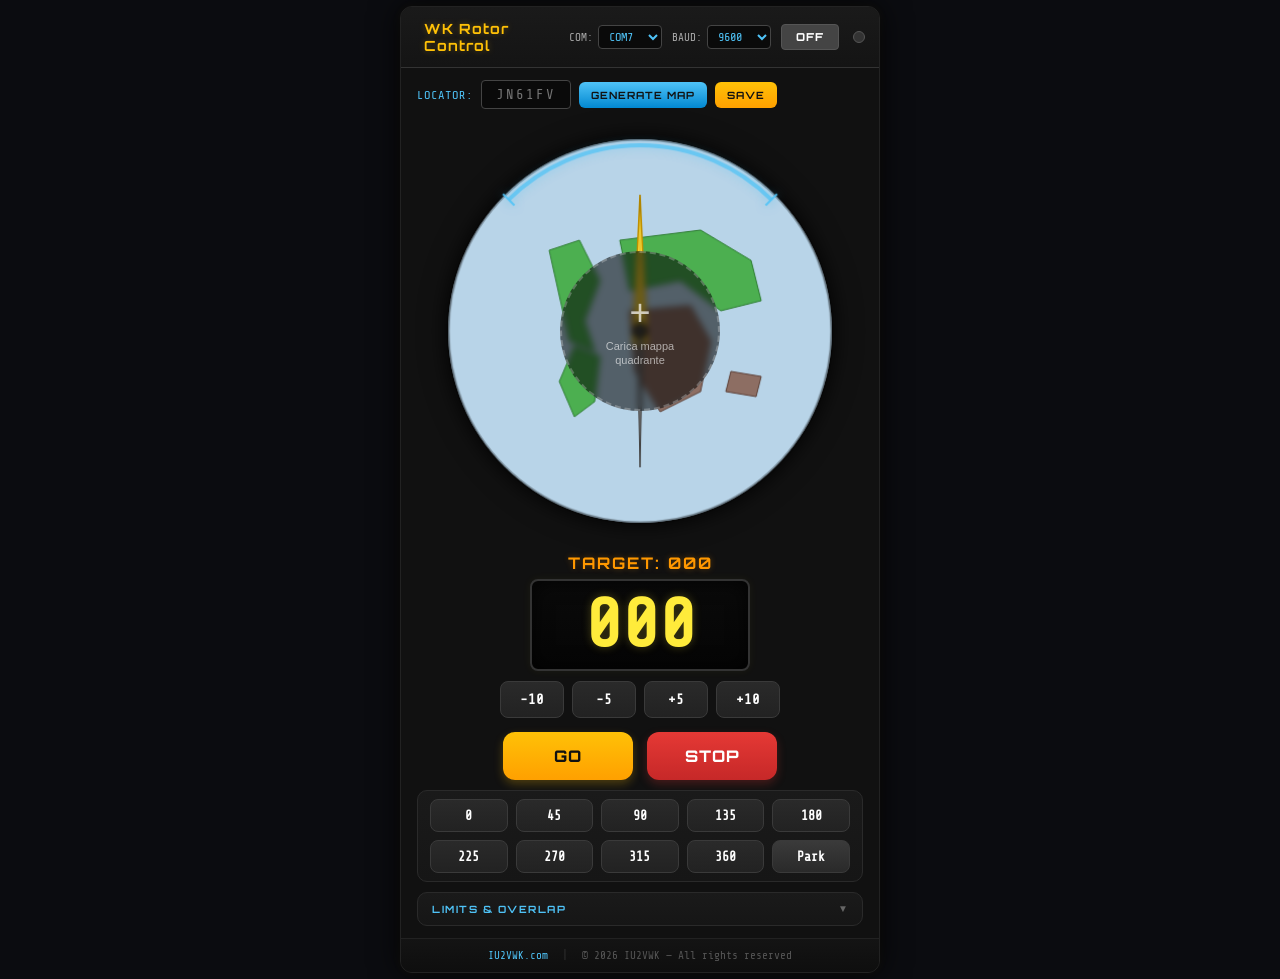
<file: index.html>
<!DOCTYPE html>
<html lang="it">
<head>
  <meta charset="UTF-8" />
  <meta name="viewport" content="width=device-width, initial-scale=1.0" />
  <title>WK Rotor Control</title>
  <link rel="preconnect" href="https://fonts.googleapis.com">
  <link rel="preconnect" href="https://fonts.gstatic.com" crossorigin>
  <link href="https://fonts.googleapis.com/css2?family=Orbitron:wght@500;700;900&family=Share+Tech+Mono&display=swap" rel="stylesheet">
  <link rel="stylesheet" href="css/style.css" />
</head>
<body>
  <div class="app">
    <header class="topbar">
      <div class="title" id="appTitle" title="Clicca per modificare il nome">WK Rotor Control</div>
      <div class="serial-controls">
        <label>
          COM:
          <select id="comPort">
            <option>COM1</option><option>COM2</option><option>COM3</option><option>COM4</option>
            <option>COM5</option><option>COM6</option><option selected>COM7</option>
            <option>COM8</option><option>COM9</option><option>COM10</option>
          </select>
        </label>
        <label>
          BAUD:
          <select id="baudRate">
            <option>1200</option><option>2400</option><option>4800</option>
            <option selected>9600</option><option>19200</option><option>38400</option>
          </select>
        </label>
        <button id="powerBtn" class="power off">OFF</button>
        <div id="powerLed" class="led off"></div>
      </div>
    </header>

    <main class="main">
      <div class="locator-row">
        <label class="locator-label">LOCATOR:</label>
        <input type="text" id="locatorInput" class="locator-input" placeholder="JN61fv" maxlength="6" spellcheck="false" />
        <button id="generateMapBtn" class="generate-btn">GENERATE MAP</button>
        <button id="saveMapBtn" class="save-btn">SAVE</button>
        <div id="generateSpinner" class="generate-spinner hidden"></div>
      </div>

      <div class="compass-wrap" id="compassWrap">
        <canvas id="compass" width="420" height="420"></canvas>
        <div class="compass-center-dot"></div>
        <div class="compass-upload" id="compassUpload">
          <span class="upload-icon">+</span>
          <span class="upload-text">Carica mappa quadrante</span>
        </div>
        <input type="file" id="mapInput" accept="image/*,.pdf" class="hidden">
      </div>

      <div class="readouts">
        <div class="target-line">TARGET: <span id="targetVal">000</span></div>
        <div class="current-line" id="currentVal">000</div>
      </div>

      <div class="step-row">
        <button class="step-btn" data-step="-10">-10</button>
        <button class="step-btn" data-step="-5">-5</button>
        <button class="step-btn" data-step="+5">+5</button>
        <button class="step-btn" data-step="+10">+10</button>
      </div>

      <div class="action-row">
        <button id="goBtn" class="go">GO</button>
        <button id="stopBtn" class="stop">STOP</button>
      </div>

      <div class="preset-panel">
        <button class="preset" data-preset="0">0</button>
        <button class="preset" data-preset="45">45</button>
        <button class="preset" data-preset="90">90</button>
        <button class="preset" data-preset="135">135</button>
        <button class="preset" data-preset="180">180</button>
        <button class="preset" data-preset="225">225</button>
        <button class="preset" data-preset="270">270</button>
        <button class="preset" data-preset="315">315</button>
        <button class="preset" data-preset="360">360</button>
        <button class="preset park" data-preset="0">Park</button>
      </div>

      <div class="settings-section">
        <div class="settings-header" id="settingsToggle">
          <span class="settings-title">LIMITS &amp; OVERLAP</span>
          <span class="settings-arrow" id="settingsArrow">&#9660;</span>
        </div>
        <div class="settings-body" id="settingsBody">
          <div class="settings-row">
            <label class="settings-label">
              <input type="checkbox" id="overlapCheck" checked>
              <span>OVERLAP</span>
            </label>
            <div class="settings-inputs">
              <input type="number" id="overlapStart" class="settings-input" value="315" min="0" max="360" placeholder="Start">
              <span class="settings-sep">&ndash;</span>
              <input type="number" id="overlapEnd" class="settings-input" value="45" min="0" max="360" placeholder="End">
            </div>
          </div>
          <div class="settings-row">
            <label class="settings-label">
              <input type="checkbox" id="limitCheck">
              <span>LIMIT</span>
            </label>
            <div class="settings-inputs">
              <input type="number" id="limitMin" class="settings-input" value="30" min="0" max="360" placeholder="Min" disabled>
              <span class="settings-sep">&ndash;</span>
              <input type="number" id="limitMax" class="settings-input" value="330" min="0" max="360" placeholder="Max" disabled>
            </div>
          </div>
        </div>
      </div>
    </main>

    <footer class="app-footer">
      <a href="https://iu2vwk.com" target="_blank">IU2VWK.com</a>
      <span class="footer-sep">|</span>
      <span>&copy; 2026 IU2VWK — All rights reserved</span>
    </footer>
  </div>

  <script src="js/rotor.js"></script>
  <script src="js/app.js"></script>
</body>
</html>
</file>
<file: css/style.css>
/* WK Rotor Control - UI v2 */
* { box-sizing: border-box; margin: 0; padding: 0; }

body {
  background: #0b0c10;
  color: #e0e0e0;
  font-family: "Segoe UI", Tahoma, Geneva, Verdana, sans-serif;
  display: flex;
  justify-content: center;
  align-items: flex-start;
  padding: 6px;
}

.app {
  width: 100%;
  max-width: 480px;
  background: #111;
  border-radius: 12px;
  overflow: hidden;
  box-shadow: 0 0 30px rgba(0,0,0,0.8), 0 0 10px rgba(255,193,7,0.05);
  border: 1px solid #222;
}

/* Top bar */
.topbar {
  display: flex;
  align-items: center;
  justify-content: space-between;
  background: linear-gradient(180deg, #1a1a1a 0%, #141414 100%);
  padding: 8px 14px;
  border-bottom: 1px solid #333;
}

.title {
  font-family: 'Orbitron', sans-serif;
  font-weight: 700;
  font-size: 14px;
  letter-spacing: 1px;
  color: #ffc107;
  text-shadow: 0 0 6px rgba(255,193,7,0.3);
  cursor: pointer;
  padding: 4px 8px;
  border-radius: 4px;
  border: 1px solid transparent;
  transition: all 0.2s;
  min-width: 120px;
  text-align: left;
}
.title:hover {
  border-color: rgba(255,193,7,0.3);
  background: rgba(255,193,7,0.05);
}
.title-input {
  font-family: 'Orbitron', sans-serif;
  font-weight: 700;
  font-size: 14px;
  letter-spacing: 1px;
  color: #ffc107;
  background: #1a1a1a;
  border: 1px solid #ffc107;
  border-radius: 4px;
  padding: 4px 8px;
  outline: none;
  width: 200px;
}

.serial-controls {
  display: flex;
  align-items: center;
  gap: 10px;
}

.serial-controls label {
  font-size: 11px;
  color: #aaa;
  display: flex;
  align-items: center;
  gap: 5px;
  font-family: 'Share Tech Mono', monospace;
}

.serial-controls select {
  background: #0a0a0a;
  color: #4fc3f7;
  border: 1px solid #444;
  border-radius: 4px;
  padding: 3px 6px;
  font-size: 12px;
  outline: none;
  font-family: 'Share Tech Mono', monospace;
}

.power {
  background: #333;
  color: #fff;
  border: 1px solid #555;
  border-radius: 4px;
  padding: 5px 14px;
  font-size: 11px;
  font-weight: 800;
  cursor: pointer;
  transition: all 0.2s;
  font-family: 'Orbitron', sans-serif;
  letter-spacing: 1px;
}
.power.on {
  background: #2e7d32;
  border-color: #2e7d32;
  box-shadow: 0 0 8px rgba(46,125,50,0.4);
}
.power.off { background: #444; }

.led {
  width: 12px;
  height: 12px;
  border-radius: 50%;
  background: #333;
  border: 1px solid #555;
  margin-left: 4px;
  transition: all 0.2s;
}
.led.on {
  background: #00e676;
  box-shadow: 0 0 10px #00e676, 0 0 20px rgba(0,230,118,0.4);
  border-color: #00e676;
}
.led.off { background: #333; }

/* Main */
.main {
  padding: 12px 16px;
  display: flex;
  flex-direction: column;
  align-items: center;
  gap: 10px;
}

/* Locator row */
.locator-row {
  display: flex;
  align-items: center;
  gap: 8px;
  width: 100%;
}

.locator-label {
  font-family: 'Share Tech Mono', monospace;
  font-size: 12px;
  color: #4fc3f7;
  letter-spacing: 1px;
  flex-shrink: 0;
}

.locator-input {
  font-family: 'Share Tech Mono', monospace;
  font-size: 14px;
  background: #0a0a0a;
  color: #ffc107;
  border: 1px solid #444;
  border-radius: 4px;
  padding: 6px 10px;
  width: 90px;
  outline: none;
  text-align: center;
  letter-spacing: 2px;
  text-transform: uppercase;
}
.locator-input:focus { border-color: #4fc3f7; }

.generate-btn {
  font-family: 'Orbitron', sans-serif;
  font-size: 10px;
  font-weight: 700;
  letter-spacing: 1px;
  background: linear-gradient(180deg, #4fc3f7 0%, #0288d1 100%);
  color: #111;
  border: none;
  border-radius: 6px;
  padding: 7px 12px;
  cursor: pointer;
  transition: all 0.15s;
  flex-shrink: 0;
}
.generate-btn:hover {
  opacity: 0.9;
  box-shadow: 0 0 10px rgba(79,195,247,0.3);
}
.generate-btn:active { transform: scale(0.96); }

.save-btn {
  font-family: 'Orbitron', sans-serif;
  font-size: 10px;
  font-weight: 700;
  letter-spacing: 1px;
  background: linear-gradient(180deg, #ffc107 0%, #ffa000 100%);
  color: #111;
  border: none;
  border-radius: 6px;
  padding: 7px 12px;
  cursor: pointer;
  transition: all 0.15s;
  flex-shrink: 0;
}
.save-btn:hover {
  opacity: 0.9;
  box-shadow: 0 0 10px rgba(255,193,7,0.3);
}
.save-btn:active { transform: scale(0.96); }
.save-btn:disabled { opacity: 0.4; cursor: default; }

.generate-spinner {
  width: 20px;
  height: 20px;
  border: 3px solid #333;
  border-top-color: #4fc3f7;
  border-radius: 50%;
  animation: spin 0.8s linear infinite;
  flex-shrink: 0;
}
@keyframes spin { to { transform: rotate(360deg); } }

/* Compass */
.compass-wrap {
  position: relative;
  width: 95%;
  aspect-ratio: 1;
  display: flex;
  justify-content: center;
  align-items: center;
}

#compass {
  width: 100%;
  height: 100%;
  filter: drop-shadow(0 0 10px rgba(0,0,0,0.6));
}

.compass-center-dot {
  position: absolute;
  width: 14px;
  height: 14px;
  background: radial-gradient(circle, #666 0%, #222 100%);
  border: 2px solid #111;
  border-radius: 50%;
  top: 50%;
  left: 50%;
  transform: translate(-50%, -50%);
  z-index: 2;
  box-shadow: 0 0 4px rgba(0,0,0,0.5);
}

/* Readouts */
.readouts {
  text-align: center;
  width: 100%;
}

.target-line {
  color: #ff9800;
  font-size: 16px;
  font-weight: 700;
  letter-spacing: 2px;
  margin-bottom: 6px;
  font-family: 'Orbitron', sans-serif;
  text-shadow: 0 0 6px rgba(255,152,0,0.3);
}

.current-line {
  display: inline-block;
  background: linear-gradient(180deg, #0a0a0a 0%, #050505 100%);
  border: 2px solid #333;
  border-radius: 8px;
  padding: 10px 40px;
  font-size: 68px;
  font-weight: 700;
  color: #ffeb3b;
  font-family: 'Share Tech Mono', monospace;
  line-height: 1;
  min-width: 220px;
  box-shadow: inset 0 0 20px rgba(0,0,0,0.8), 0 0 10px rgba(255,235,59,0.05);
  text-shadow: 0 0 10px rgba(255,235,59,0.25);
}

/* Step row */
.step-row {
  display: flex;
  gap: 8px;
  justify-content: center;
  width: 100%;
}

.step-btn {
  background: linear-gradient(180deg, #2a2a2a 0%, #222 100%);
  color: #fff;
  border: 1px solid #3a3a3a;
  border-radius: 8px;
  padding: 10px 0;
  width: 64px;
  font-size: 14px;
  font-weight: 600;
  cursor: pointer;
  transition: all 0.15s;
  font-family: 'Share Tech Mono', monospace;
}
.step-btn:hover {
  background: linear-gradient(180deg, #333 0%, #2a2a2a 100%);
  border-color: #555;
  transform: translateY(-1px);
}
.step-btn:active {
  background: #444;
  transform: translateY(0);
}

/* Action row */
.action-row {
  display: flex;
  gap: 14px;
  justify-content: center;
  width: 100%;
  margin-top: 4px;
}

.go, .stop {
  border: none;
  border-radius: 12px;
  padding: 14px 0;
  width: 130px;
  font-size: 16px;
  font-weight: 800;
  cursor: pointer;
  transition: all 0.15s;
  font-family: 'Orbitron', sans-serif;
  letter-spacing: 1px;
}
.go {
  background: linear-gradient(180deg, #ffc107 0%, #ffa000 100%);
  color: #111;
  box-shadow: 0 4px 10px rgba(255,193,7,0.25);
}
.stop {
  background: linear-gradient(180deg, #e53935 0%, #c62828 100%);
  color: #fff;
  box-shadow: 0 4px 10px rgba(229,57,53,0.25);
}
.go:hover {
  opacity: 0.95;
  transform: translateY(-1px);
  box-shadow: 0 6px 14px rgba(255,193,7,0.35);
}
.stop:hover {
  opacity: 0.95;
  transform: translateY(-1px);
  box-shadow: 0 6px 14px rgba(229,57,53,0.35);
}
.go:active, .stop:active { transform: translateY(0) scale(0.98); }

/* Presets */
.preset-panel {
  display: grid;
  grid-template-columns: repeat(5, 1fr);
  gap: 8px;
  width: 100%;
  background: linear-gradient(180deg, #1a1a1a 0%, #161616 100%);
  padding: 8px 12px;
  border-radius: 10px;
  border: 1px solid #2a2a2a;
}

.preset {
  background: linear-gradient(180deg, #2a2a2a 0%, #222 100%);
  color: #fff;
  border: 1px solid #3a3a3a;
  border-radius: 8px;
  padding: 8px 0;
  font-size: 13px;
  font-weight: 600;
  cursor: pointer;
  transition: all 0.15s;
  font-family: 'Share Tech Mono', monospace;
}
.preset:hover {
  background: linear-gradient(180deg, #333 0%, #2a2a2a 100%);
  border-color: #555;
  transform: translateY(-1px);
}
.preset:active {
  background: #444;
  transform: translateY(0);
}
.preset.park { grid-column: 5; background: linear-gradient(180deg, #3a3a3a 0%, #2a2a2a 100%); }

.compass-upload {
  position: absolute;
  top: 50%;
  left: 50%;
  transform: translate(-50%, -50%);
  width: 160px;
  height: 160px;
  border-radius: 50%;
  background: rgba(0,0,0,0.55);
  backdrop-filter: blur(3px);
  display: flex;
  flex-direction: column;
  justify-content: center;
  align-items: center;
  gap: 8px;
  cursor: pointer;
  transition: all 0.2s;
  z-index: 3;
  border: 2px dashed rgba(255,255,255,0.25);
}
.compass-upload:hover {
  background: rgba(0,0,0,0.7);
  border-color: rgba(255,193,7,0.6);
  box-shadow: 0 0 15px rgba(255,193,7,0.2);
}
.compass-upload.hidden { display: none !important; }

.upload-icon {
  font-size: 36px;
  color: rgba(255,255,255,0.7);
  font-weight: 300;
  line-height: 1;
}
.upload-text {
  font-size: 11px;
  color: rgba(255,255,255,0.6);
  text-align: center;
  max-width: 100px;
  line-height: 1.3;
}

/* Footer */
.app-footer {
  text-align: center;
  padding: 10px 14px;
  border-top: 1px solid #222;
  background: linear-gradient(180deg, #141414 0%, #0e0e0e 100%);
  font-size: 11px;
  color: #555;
  font-family: 'Share Tech Mono', monospace;
}

.app-footer a {
  color: #4fc3f7;
  text-decoration: none;
  transition: color 0.2s;
}
.app-footer a:hover { color: #ffc107; }

.footer-sep {
  margin: 0 8px;
  color: #333;
}

/* Utility */
.hidden { display: none !important; }

/* Settings */
.settings-section {
  width: 100%;
  background: linear-gradient(180deg, #1a1a1a 0%, #161616 100%);
  border: 1px solid #2a2a2a;
  border-radius: 10px;
  overflow: hidden;
}

.settings-header {
  display: flex;
  justify-content: space-between;
  align-items: center;
  padding: 10px 14px;
  cursor: pointer;
  transition: background 0.15s;
}
.settings-header:hover {
  background: rgba(255, 193, 7, 0.04);
}

.settings-title {
  font-family: 'Orbitron', sans-serif;
  font-size: 10px;
  font-weight: 700;
  letter-spacing: 1.5px;
  color: #4fc3f7;
}

.settings-arrow {
  font-size: 10px;
  color: #666;
  transition: transform 200ms ease-out;
}
.settings-arrow.open {
  transform: rotate(180deg);
}

.settings-body {
  max-height: 0;
  overflow: hidden;
  transition: max-height 250ms ease-out;
}
.settings-body.expanded {
  max-height: 160px;
}

.settings-row {
  display: flex;
  align-items: center;
  justify-content: space-between;
  padding: 8px 14px;
  border-top: 1px solid #222;
  gap: 12px;
}

.settings-label {
  display: flex;
  align-items: center;
  gap: 7px;
  font-family: 'Orbitron', sans-serif;
  font-size: 10px;
  font-weight: 700;
  letter-spacing: 1px;
  color: #888;
  cursor: pointer;
  flex-shrink: 0;
  min-width: 80px;
}
.settings-label input[type="checkbox"] {
  accent-color: #4fc3f7;
  width: 14px;
  height: 14px;
  cursor: pointer;
}
.settings-label input[type="checkbox"]:checked + span {
  color: #4fc3f7;
}

.settings-inputs {
  display: flex;
  align-items: center;
  gap: 6px;
}

.settings-input {
  font-family: 'Share Tech Mono', monospace;
  font-size: 13px;
  background: #0a0a0a;
  color: #ffc107;
  border: 1px solid #333;
  border-radius: 4px;
  padding: 5px 8px;
  width: 56px;
  outline: none;
  text-align: center;
  transition: border-color 0.15s, opacity 0.2s;
}
.settings-input:focus {
  border-color: #4fc3f7;
}
.settings-input:disabled {
  opacity: 0.3;
  color: #666;
}

.settings-sep {
  color: #444;
  font-size: 12px;
  user-select: none;
}
</file>
